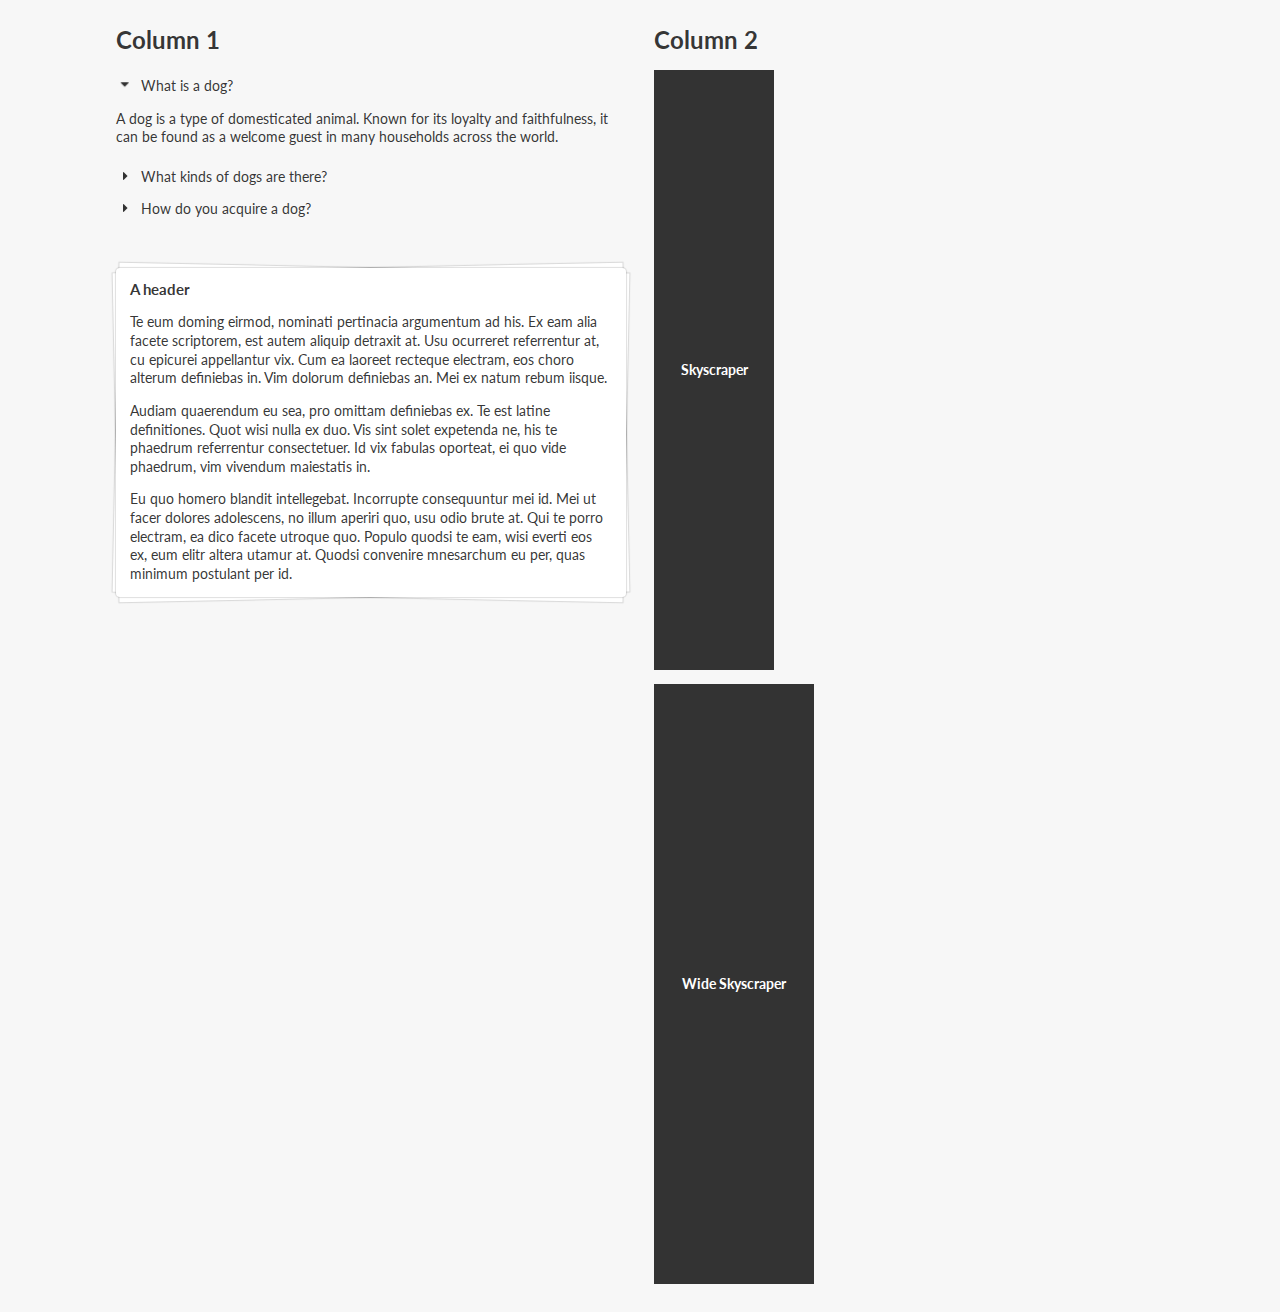
<file: 1/index.html>
<!DOCTYPE html>

<html>
<head>

  <meta charset="utf-8" />
  <meta http-equiv="X-UA-Compatible" content="IE=edge,chrome=1" />
  <meta name="viewport" content="width=device-width, initial-scale=1.0, maximum-scale=1.0">

  <title>1. Semantic UI</title>

  <link rel="stylesheet" type="text/css" href="css/semantic.min.css">
  <link rel="stylesheet" type="text/css" href="css/styles.css">

</head>

<body>
  
  <!-- Apply Semantic UI: Grids, Segment, Advertisement, & Accordian  -->
  <div class="ui grid two column page">

  <div class="column">
    <h2>Column 1</h2>
    <div class="ui accordion">
    <div class="active title">
      <i class="dropdown icon"></i>
      What is a dog?
    </div>
    <div class="active content">
      <p>A dog is a type of domesticated animal. Known for its loyalty and faithfulness, it can be found as a welcome guest in many households across the world.</p>
    </div>
    <div class="title">
      <i class="dropdown icon"></i>
      What kinds of dogs are there?
    </div>
    <div class="content">
      <p>There are many breeds of dogs. Each breed varies in size and temperament. Owners often select a breed of dog that they find to be compatible with their own lifestyle and desires from a companion.</p>
    </div>
    <div class="title">
      <i class="dropdown icon"></i>
      How do you acquire a dog?
    </div>
    <div class="content">
      <p>Three common ways for a prospective owner to acquire a dog is from pet shops, private owners, or shelters.</p>
      <p>A pet shop may be the most convenient way to buy a dog. Buying a dog from a private owner allows you to assess the pedigree and upbringing of your dog before choosing to take it home. Lastly, finding your dog from a shelter, helps give a good home to a dog who may not find one so readily.</p>
    </div>
  </div>
    <div class="ui piled segment">

  <h4 class="ui header">A header</h4>
  <p>Te eum doming eirmod, nominati pertinacia argumentum ad his. Ex eam alia facete scriptorem, est autem aliquip detraxit at. Usu ocurreret referrentur at, cu epicurei appellantur vix. Cum ea laoreet recteque electram, eos choro alterum definiebas in. Vim dolorum definiebas an. Mei ex natum rebum iisque.</p>
   <p>Audiam quaerendum eu sea, pro omittam definiebas ex. Te est latine definitiones. Quot wisi nulla ex duo. Vis sint solet expetenda ne, his te phaedrum referrentur consectetuer. Id vix fabulas oporteat, ei quo vide phaedrum, vim vivendum maiestatis in.</p>
   <p>Eu quo homero blandit intellegebat. Incorrupte consequuntur mei id. Mei ut facer dolores adolescens, no illum aperiri quo, usu odio brute at. Qui te porro electram, ea dico facete utroque quo. Populo quodsi te eam, wisi everti eos ex, eum elitr altera utamur at. Quodsi convenire mnesarchum eu per, quas minimum postulant per id.</p>
</div>
  </div>

  <div class="column">
    <h2>Column 2</h2>
    <div class="ui skyscraper test ad" data-text="Skyscraper"></div>
<div class="ui wide skyscraper test ad" data-text="Wide Skyscraper"></div>
    </div>
  </div>
  
  
  <script src="http://cdnjs.cloudflare.com/ajax/libs/jquery/2.0.3/jquery.js"></script>
  <script src="js/semantic.min.js"></script>
  <script src="js/scripts.js"></script>

</body>
</html>
</file>
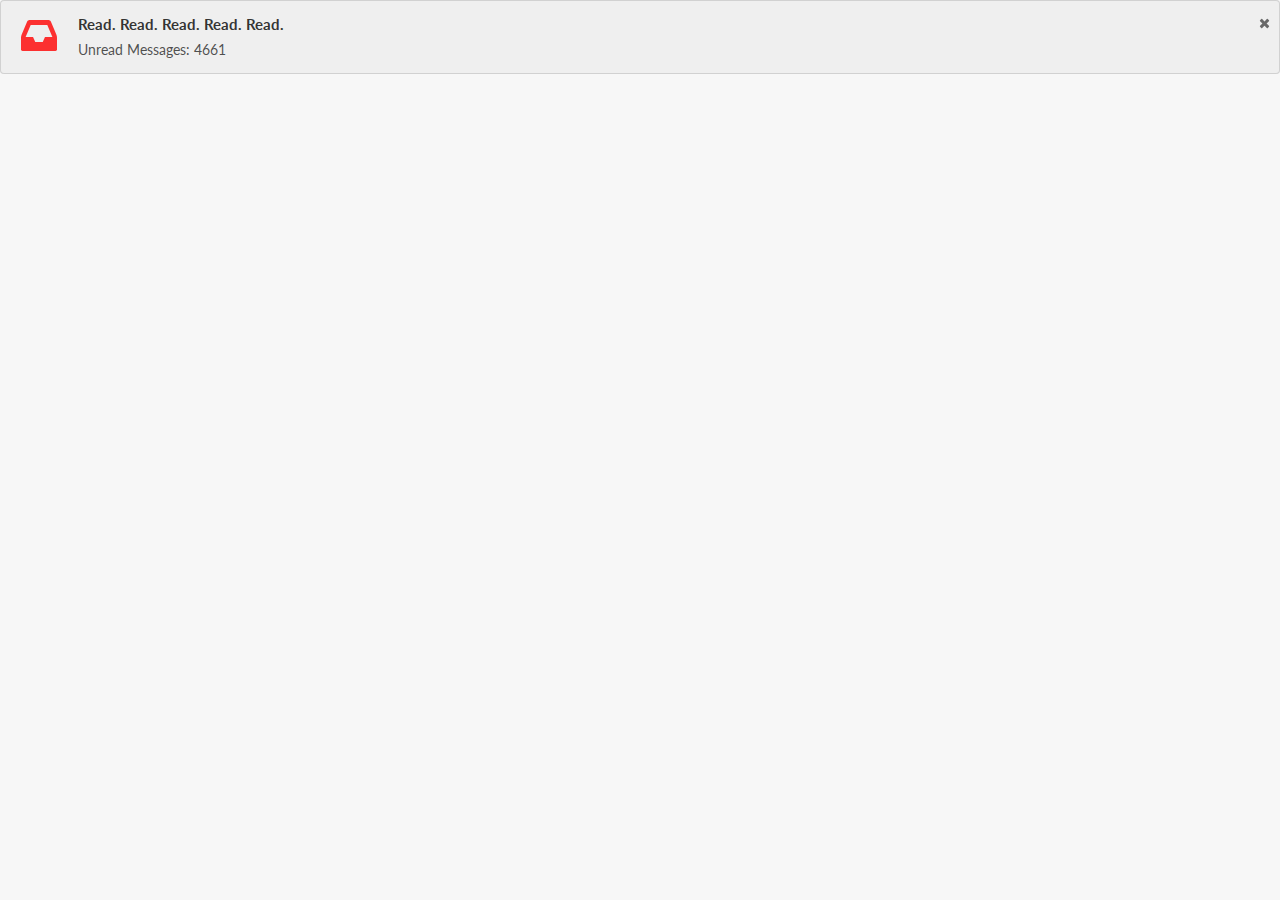
<file: 2/index.html>
<!DOCTYPE html>

<html>
<head>

  <meta charset="utf-8" />
  <meta http-equiv="X-UA-Compatible" content="IE=edge,chrome=1" />
  <meta name="viewport" content="width=device-width, initial-scale=1.0, maximum-scale=1.0">

  <title>2. Strings &amp; Data Types</title>

  <link rel="stylesheet" type="text/css" href="css/semantic.min.css">
  <link rel="stylesheet" type="text/css" href="css/styles.css">

</head>

<body>
  
  <!-- Messages: http://semantic-ui.com/collections/message.html -->
  <div class="ui icon message">
    <i class="close icon"></i>
  <i class="inbox icon"></i>
  <div class="content">
    <div class="header">
      Have you heard about our mailing list?
    </div>
    <p>Get the best news in your e-mail every day.</p>
  </div>
</div>
  
  <script src="http://cdnjs.cloudflare.com/ajax/libs/jquery/2.0.3/jquery.js"></script>
  <script src="js/semantic.min.js"></script>
  <script src="js/scripts.js"></script>

</body>
</html>
</file>
<file: 1/css/styles.css>
.column{
	/*background: orange;
}*/
</file>
<file: 2/css/styles.css>
.inbox.icon{
	color: red;
}
</file>
